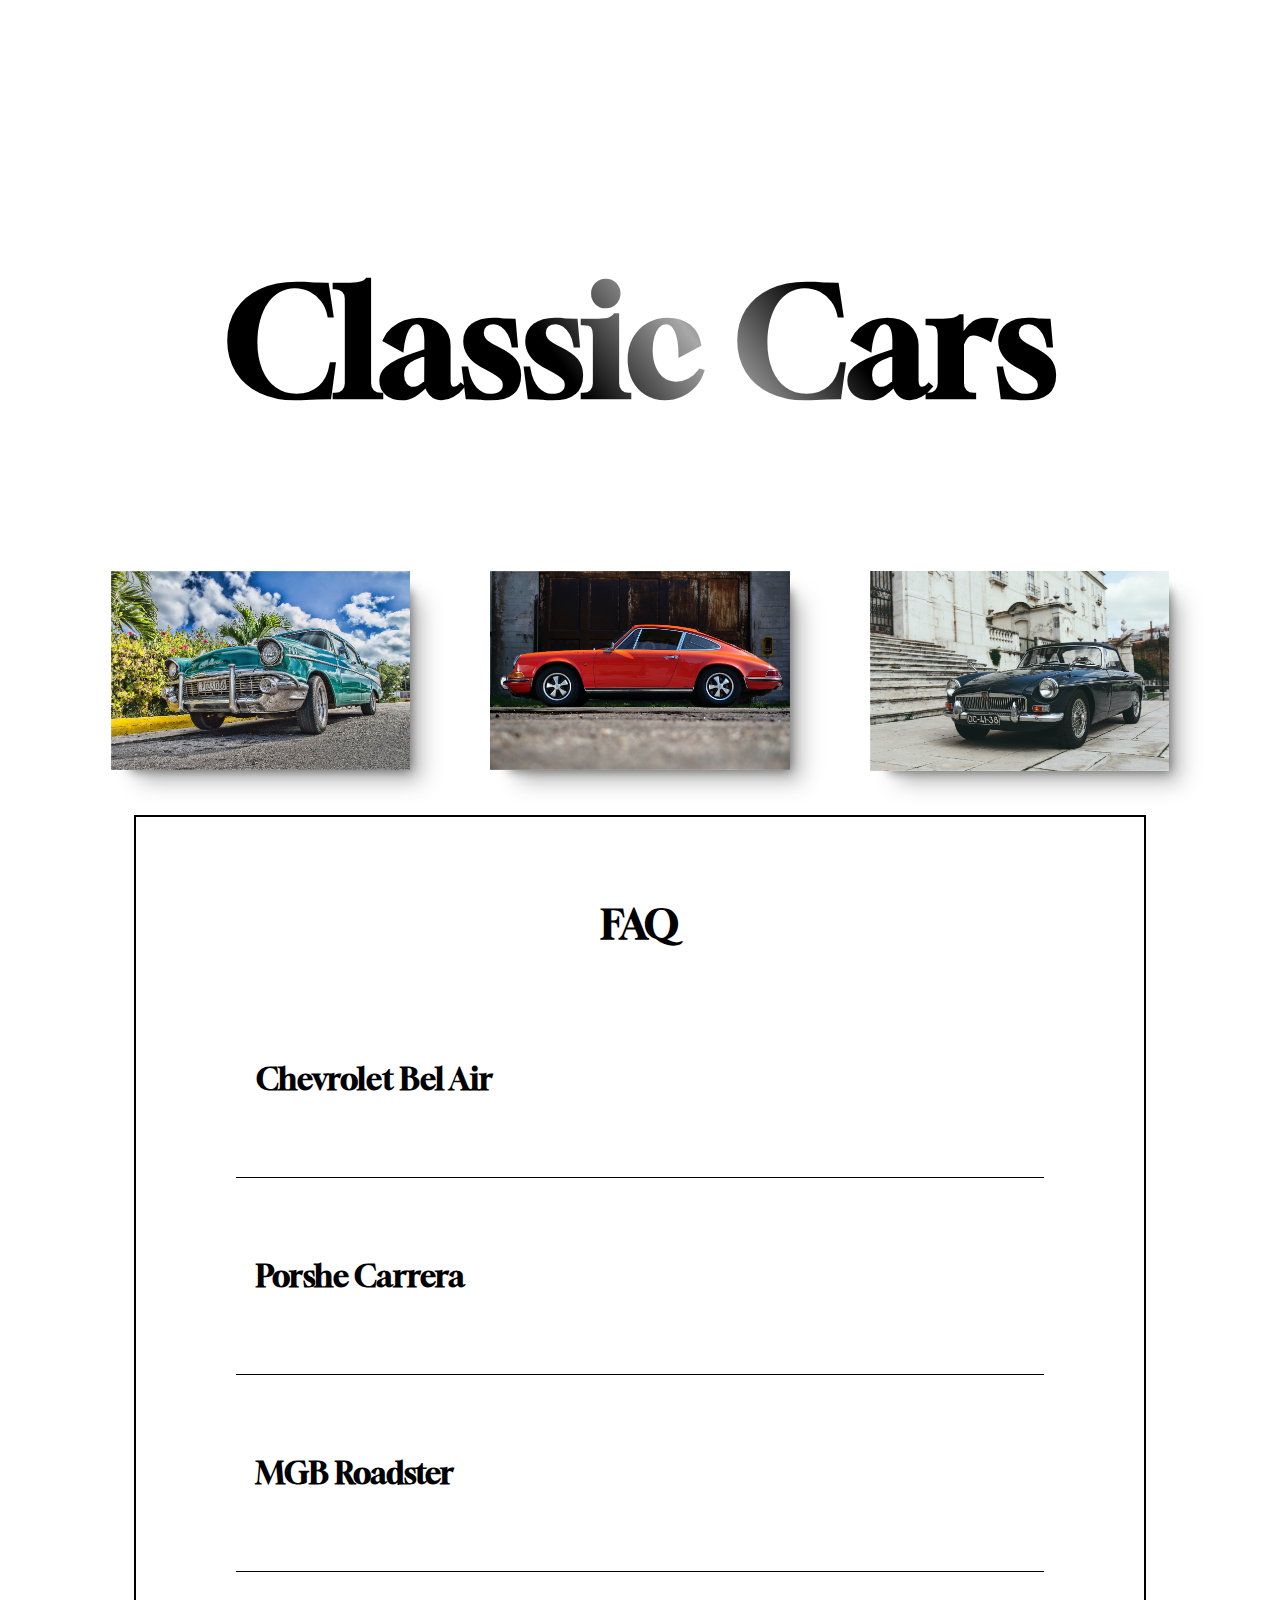
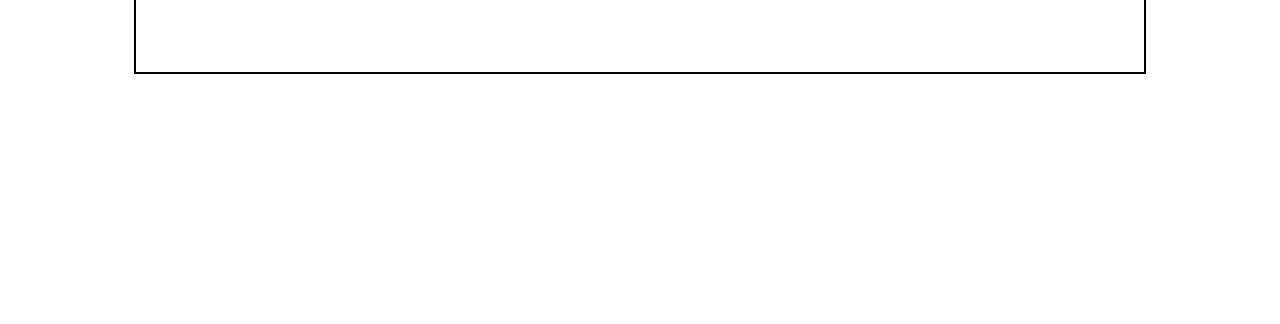
<file: JQuery/index.html>
<!DOCTYPE html>
<html lang="en">

<head>
  <meta charset="utf-8">
  <title>JQuery Basics</title>
  <link rel="stylesheet" href="style.css">
  <script src="https://code.jquery.com/jquery-3.7.1.min.js"
  integrity="sha256-/JqT3SQfawRcv/BIHPThkBvs0OEvtFFmqPF/lYI/Cxo=" crossorigin="anonymous"></script>
</head>

<body>

  <!--Header decrease in size as the page scrolls down-->
  <div class="container">
    <h1 class="header shine">Classic Cars</h1>
  </div>

  <!--Images-->
  <div class="container">
    <div id="classicCars" class="row">
      <div class="column">
        <div id="titleOne" class="car-title">
          <h2>Chevrolet Bel Air</h2>
        </div>
        <img src="images/chevy.jpg" alt="Image of a Chevrolet Bel Air">
      </div>
      <div class="column">
        <div id="titleTwo" class="car-title">
          <h2>Porsche Carrera</h2>
        </div>
        <img src="images/porsche.jpg" alt="Image of a Porsche Carrera">
      </div>
      <div class="column">
        <div id="titleThree" class="car-title">
          <h2>MGB Roadster</h2>
        </div>
        <img src="images/mgb.jpg" alt="Image of an MGB Roadster">
      </div>
    </div>
  </div>

  <!--FAQ Sections-->

  <!--Each of these have a slide toggle when clicked on-->
  <div class="container faq">
    <h2>FAQ</h2>
    <!--Panel One Question-->
    <div class="question">
      <h3>Chevrolet Bel Air</h3>
    </div>
    <!--Panel One Answer-->
    <div class="answer">
      Lorem ipsum dolor sit amet, consectetur adipiscing elit,
      sed do eiusmod tempor incididunt ut labore et dolore magna aliqua.
      Ut enim ad minim veniam, quis nostrud exercitation ullamco laboris
      nisi ut aliquip ex ea commodo consequat. Duis aute irure dolor in
      reprehenderit in voluptate velit esse cillum dolore eu fugiat nulla
      pariatur. Excepteur sint occaecat cupidatat non proident, sunt in
      culpa qui officia deserunt mollit anim id est laborum.
    </div>
    <!--Panel Two Question-->
    <div class="question">
      <h3>Porshe Carrera</h3>
    </div>
    <!-- Panel Two Answer-->
    <div class="answer">
      Lorem ipsum dolor sit amet, consectetur adipiscing elit,
      sed do eiusmod tempor incididunt ut labore et dolore magna aliqua.
      Ut enim ad minim veniam, quis nostrud exercitation ullamco laboris
      nisi ut aliquip ex ea commodo consequat. Duis aute irure dolor in
      reprehenderit in voluptate velit esse cillum dolore eu fugiat nulla
      pariatur. Excepteur sint occaecat cupidatat non proident, sunt in
      culpa qui officia deserunt mollit anim id est laborum.
    </div>
    <!--Panel Three Question-->
    <div class="question">
      <h3>MGB Roadster</h3>
    </div>
     <!--Panel Three Answer-->
    <div class="answer">
      Lorem ipsum dolor sit amet, consectetur adipiscing elit,
      sed do eiusmod tempor incididunt ut labore et dolore magna aliqua.
      Ut enim ad minim veniam, quis nostrud exercitation ullamco laboris
      nisi ut aliquip ex ea commodo consequat. Duis aute irure dolor in
      reprehenderit in voluptate velit esse cillum dolore eu fugiat nulla
      pariatur. Excepteur sint occaecat cupidatat non proident, sunt in
      culpa qui officia deserunt mollit anim id est laborum.
    </div>
  </div>
  <script src="script.js" type="text/javascript"></script>
</body>

</html>
</file>
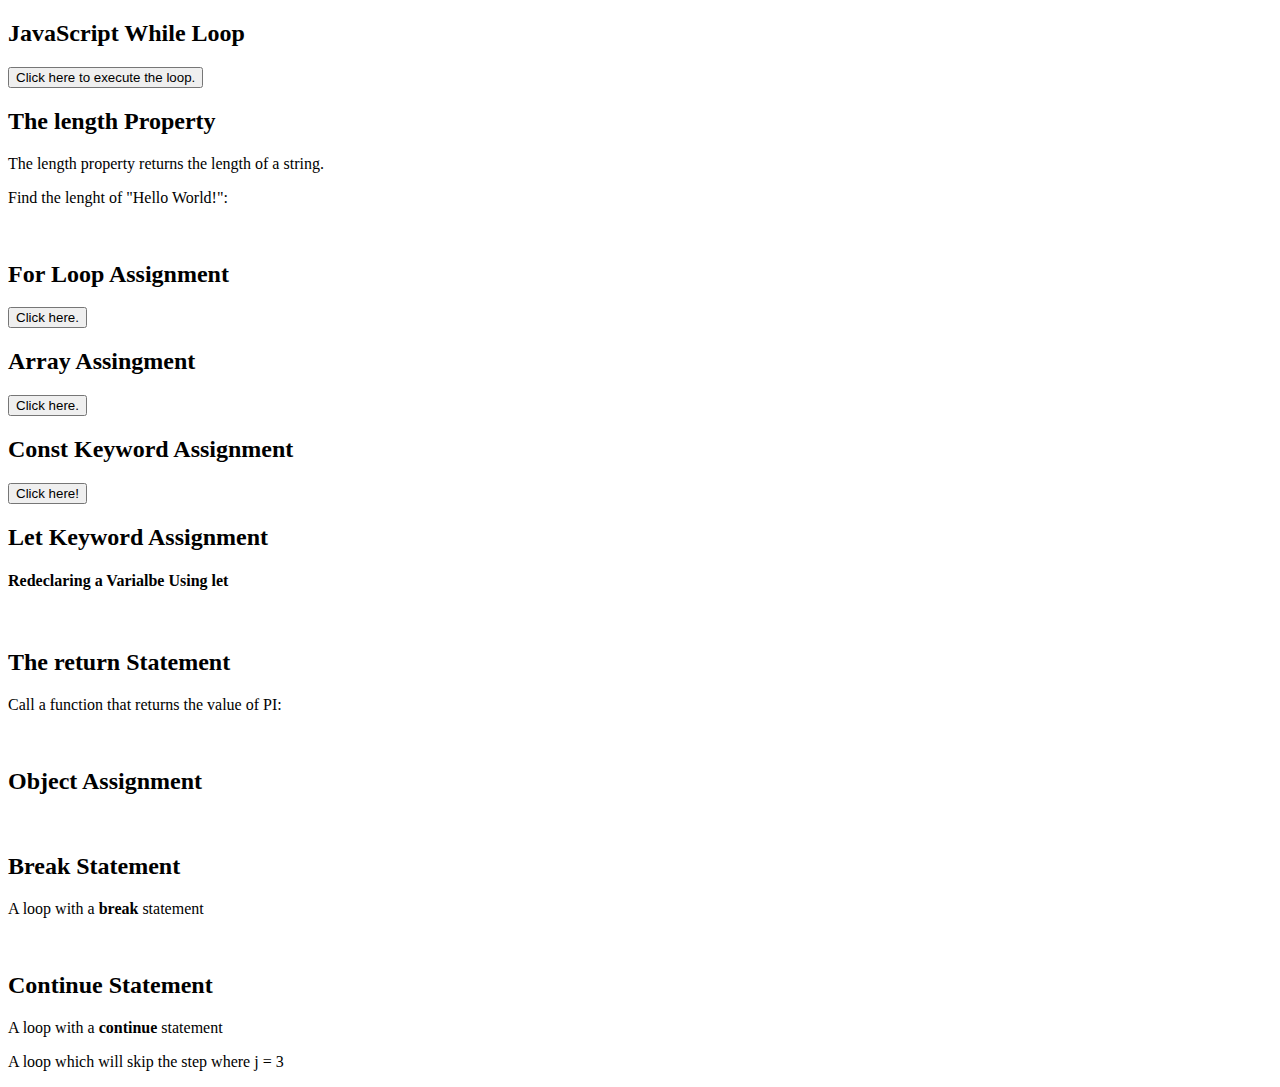
<file: Basic_JavaScript_Project/Project10_loops_arrays/index.html>
<!DOCTYPE html>
<html>
<head>
    <meta charset="UTF-8" />
    <script src="JS/main.js"></script>
    <title>Project 10</title>
</head>
<body>
    <h2>JavaScript While Loop</h2>
    <p id="Loop"></p>
    <button onclick="Call_Loop()">Click here to execute the loop.</button>
    <br>
    <h2>The length Property</h2>
    <p>The length property returns the length of a string.</p>
    <p>Find the lenght of "Hello World!":</p>
    <p id ="length"></p>
    <br>
    <h2>For Loop Assignment</h2>
    <p id="List_of_Instruments"></p>
    <button onclick="for_Loop()">Click here.</button>
    <br>
    <h2>Array Assingment</h2>
    <p id="Array"></p>
    <button onclick="array_Function()">Click here.</button>
    <br>
    <h2>Const Keyword Assignment</h2>
    <p id="Constant"></p>
    <button onclick="contant_function()">Click here!</button>
    <br>
    <h2>Let Keyword Assignment</h2>
    <h4>Redeclaring a Varialbe Using let</h4>
    <p id="Let"></p>
    <br>
    <h2>The return Statement</h2>
    <p>Call a function that returns the value of PI:</p>
    <p id="return"></p>
    <br>
    <h2>Object Assignment</h2>
    <p id="Car_Object"></p>
    <br>
    <h2>Break Statement</h2>
    <p>A loop with a <b>break</b> statement</p>
    <p id="break"></p>
    <br>
    <h2>Continue Statement</h2>
    <p>A loop with a <b>continue</b> statement</p>
    <p>A loop which will skip the step where j = 3</p>
    <p id="continue"></p>
</body>
</html>
</file>
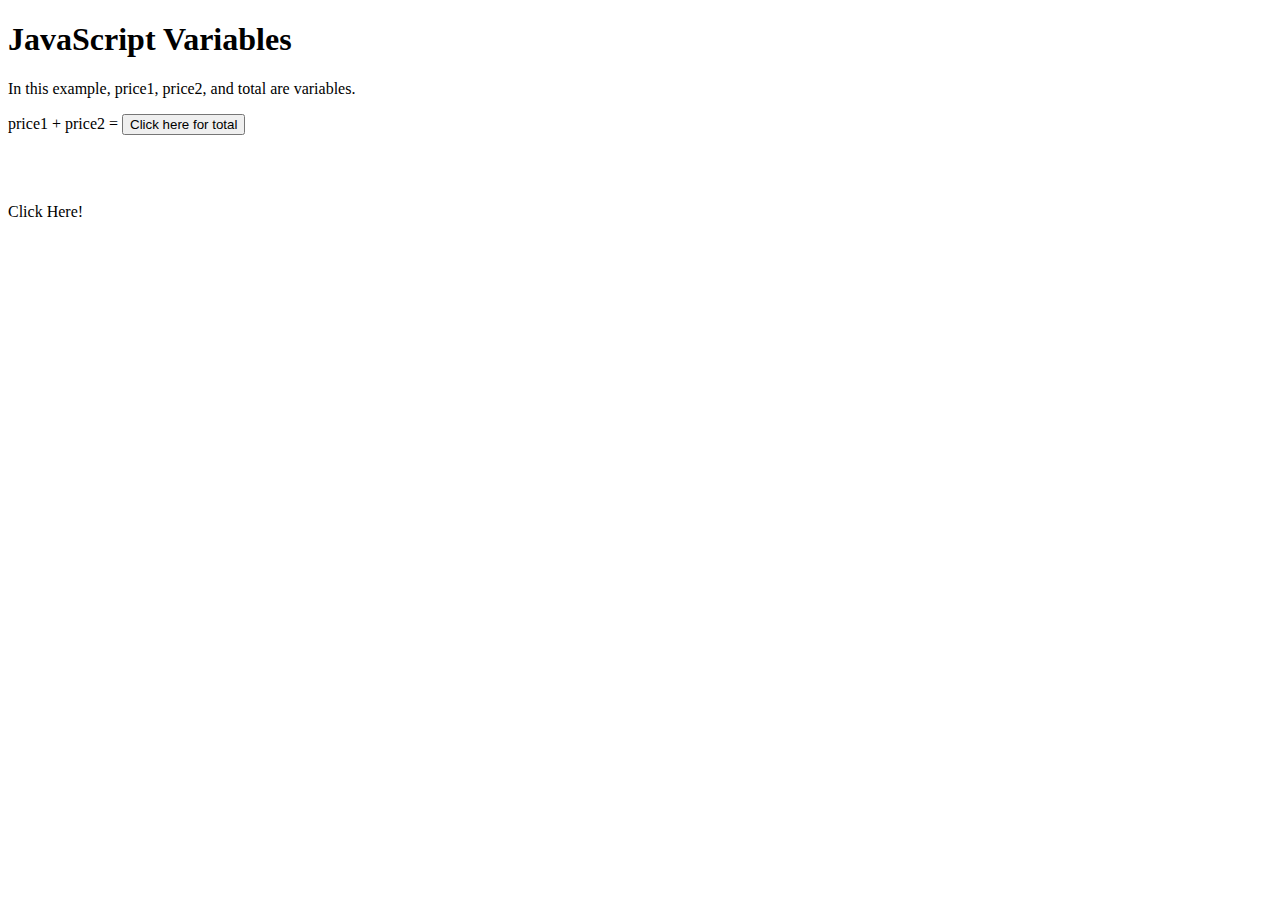
<file: Basic_JavaScript_Project/Project2_fuctions/index.html>
<!DOCTYPE html>
<html>
<head>
    <meta charset="UTF-8">
    <script src="JS/main.js"></script>
    <title>Function Assignment</title>
</head>
<body>
    <h1>JavaScript Variables</h1>
    <p>In this example, price1, price2, and total are variables.</p>
    <p id="price"></p>
    <p>price1 + price2 = <button onclick="myFunction()">Click here for total</button></p>
    <br>
    <br>
    <p id = "Concatenate" onclick = "newFunction()">Click Here!</p>
</body>
</html>
</file>
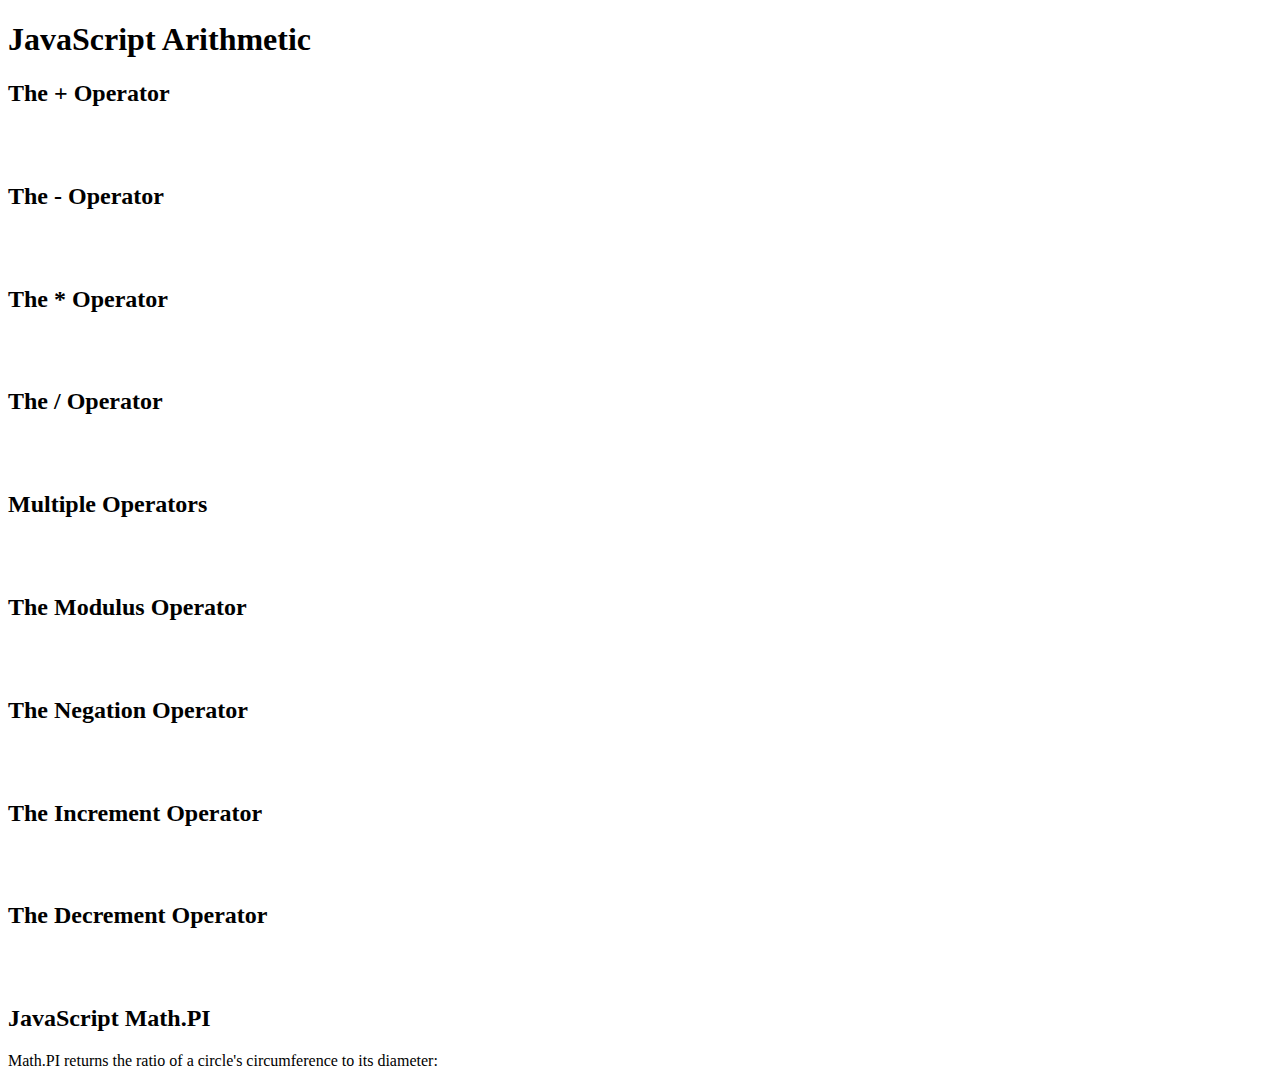
<file: Basic_JavaScript_Project/Project3_math_operators/index.html>
<!DOCTYPE html>
<html>
<head>
    <meta charset="UTF-8">
    <script src="JS/main.js"></script>
    <title>Math Operators</title>
</head>
<body>
    <h1>JavaScript Arithmetic</h1>
    <h2>The + Operator</h2>
    <p id="Math"></p>
    <br>
    <br>
    <h2>The - Operator</h2>
    <p id="Minus"></p>
    <br>
    <br>
    <h2>The * Operator</h2>
    <p id="Times"></p>
    <br>
    <br>
    <h2>The / Operator</h2>
    <p id="Divide"></p>
    <br>
    <br>
    <h2>Multiple Operators</h2>
    <p id="Multiple"></p>
    <br>
    <br>
    <h2>The Modulus Operator</h2>
    <p id="Mod"></p>
    <br>
    <br>
    <h2>The Negation Operator</h2>
    <p id="Negate"></p>
    <br>
    <br>
    <h2>The Increment Operator</h2>
    <p id="a"></p>
    <p id="b"></p>
    <br>
    <br>
    <h2>The Decrement Operator</h2>
    <p id="c"></p>
    <p id="d"></p>
    <br>
    <br>
    <h2>JavaScript Math.PI</h2>
    <p>Math.PI returns the ratio of a circle's circumference to its diameter:</p>
    <p id="Math_Object"></p>
</body>
</html>
</file>
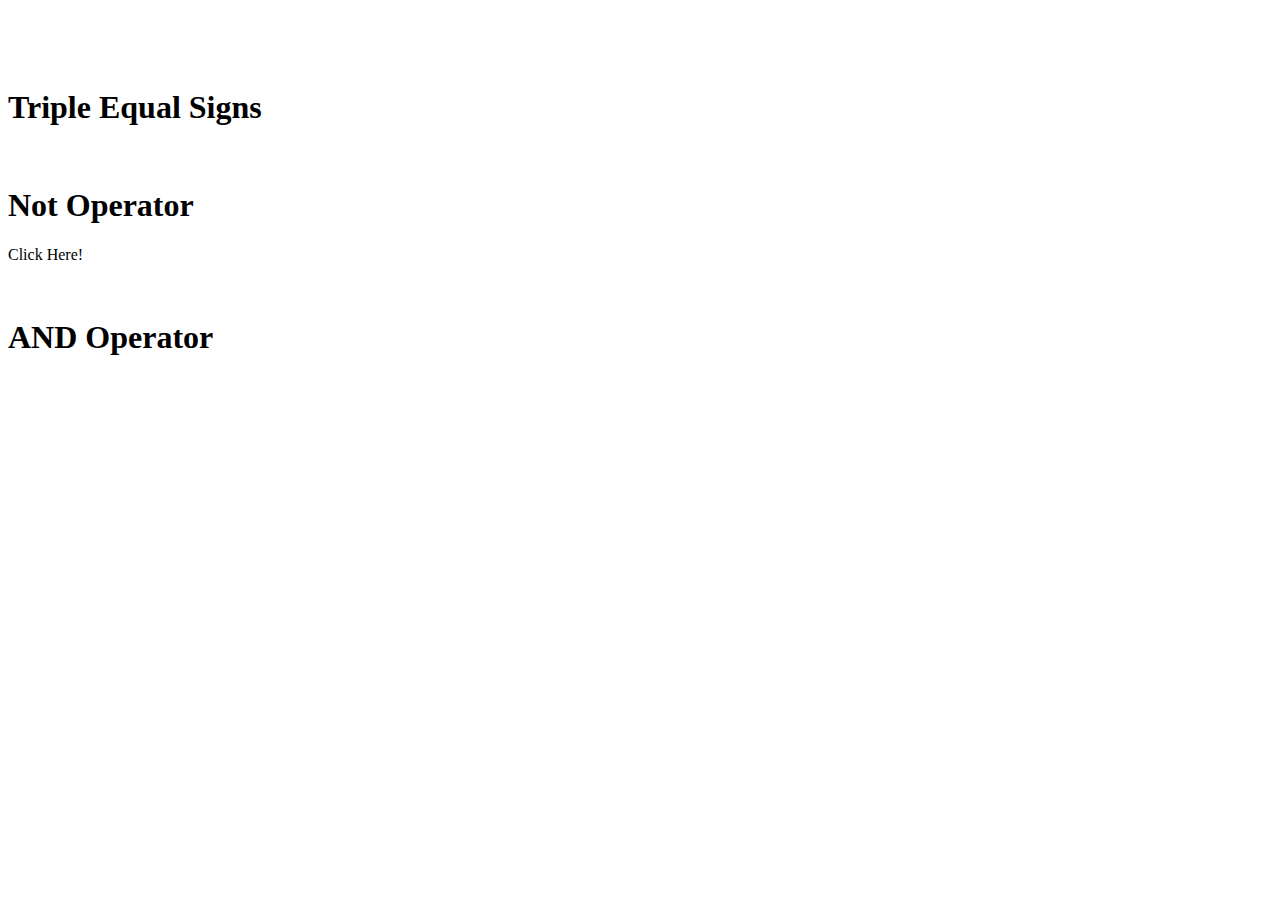
<file: Basic_JavaScript_Project/Project5_comparisons_type_coercion/index.html>
<!DOCTYPE html>
<html>
<head>
    <meta charset="UTF-8">
    <script src="JS/main.js"></script>
    <title>Type of Operator</title>
</head>
<body>
    <p id="True"></p>
    <br>
    <p id="False"></p>
    <br>
    <h1>Triple Equal Signs</h1>
    <p id="A"></p>
    <p id="B"></p>
    <p id="CD"></p>
    <p id="EF"></p>
    <p id="GH"></p>
    <p id="IJ"></p>
    <br>
    <h1>Not Operator</h1>
    <p id="Not" onclick="notFunction()">Click Here!</p>
    <br>
    <h1>AND Operator</h1>
    <p id="KL"></p>
</body>
</html>
</file>
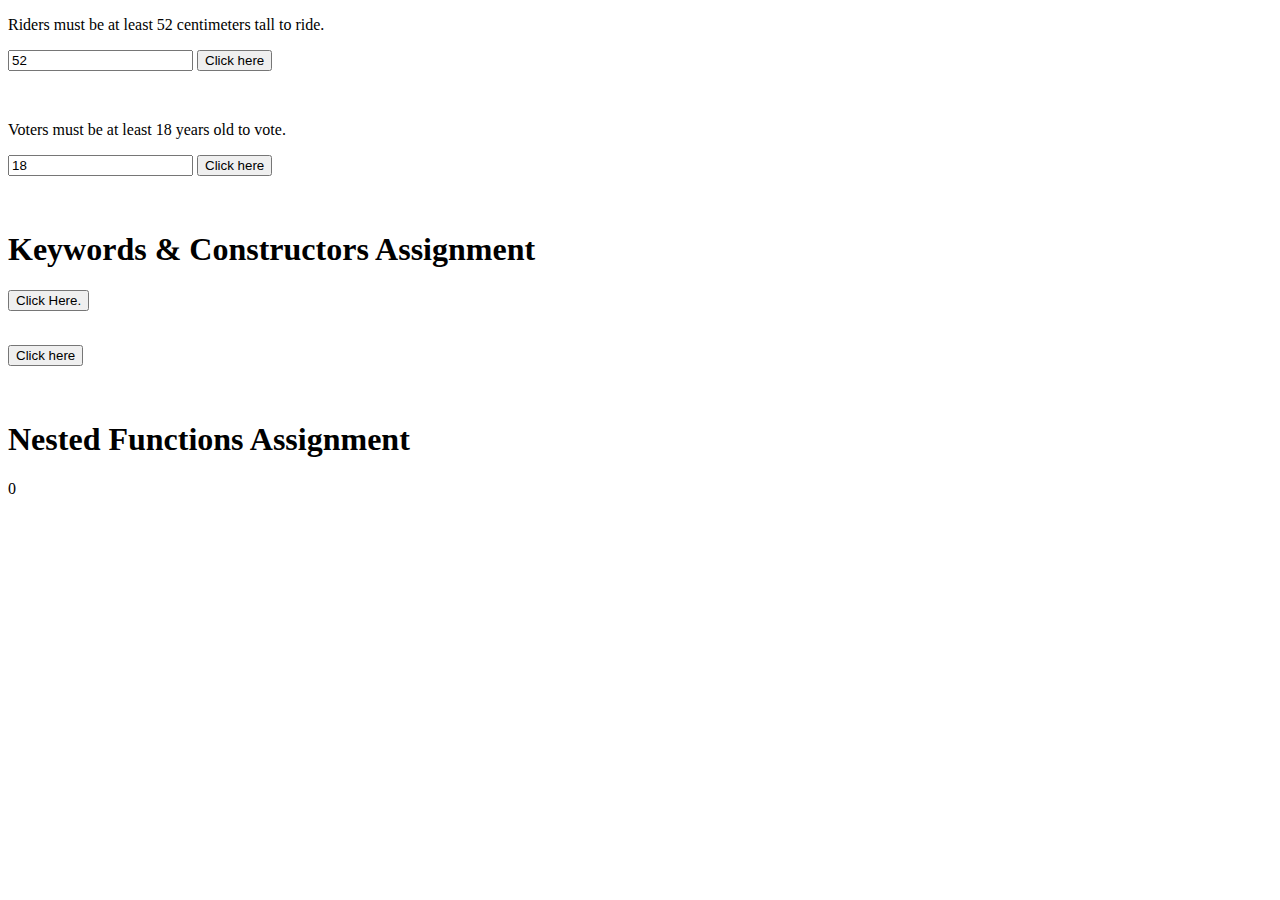
<file: Basic_JavaScript_Project/Project6_ternary__operators_constructors/index.html>
<!DOCTYPE html>
<html>
<head>
    <meta charset="UTF-8">
    <script src="JS/main.js"></script>
    <title>Project 6</title>
</head>
<body>
    <p>Riders must be at least 52 centimeters tall to ride.</p>
    <input id="Height" value="52" />
    <button onclick="Ride_Function()">Click here</button>
    <p id="Ride"></p>
    <br>
    <p>Voters must be at least 18 years old to vote.</p>
    <input id="Age" value="18" />
    <button onclick="Vote_Function()">Click here</button>
    <p id="Vote"></p>
    <br>
    <h1>Keywords & Constructors Assignment</h1>
    <button onclick="myfunction()">Click Here.</button>
    <p id="Keywords_and_Constructors"></p>
    <br>
    <button onclick="my_Function()">Click here</button>
    <p id="New_and_This"></p>
    <p id="Nationality"></p>
    <br>
    <h1>Nested Functions Assignment</h1>
    <p id="Nested_Function" onclick="add()">0</p>
</body>
</html>
</file>
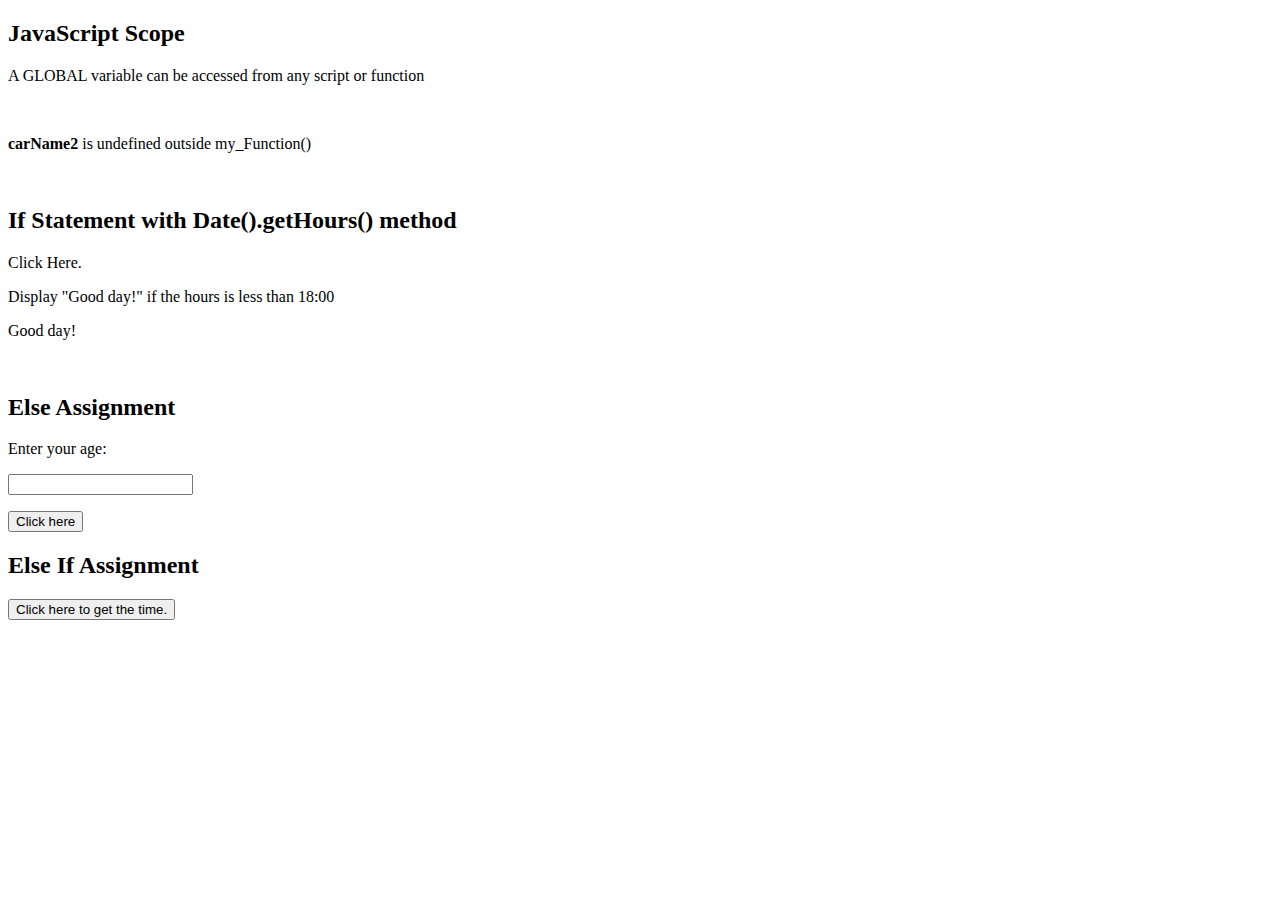
<file: Basic_JavaScript_Project/Project7_scope_time_function/index.html>
<!DOCTYPE html>
<html>
<head>
    <meta charset="UTF-8">
    <script src="JS/main.js"></script>
    <title>Project 7</title>
</head>
<body>
    <h2>JavaScript Scope</h2>
    <p>A GLOBAL variable can be accessed from any script or function</p>
    <p id="Global"></p>
    <br>
    <p><b>carName2</b> is undefined outside my_Function()</p>
    <p id="Local"></p>
    <p id="Local2"></p>
    <br>
    <h2>If Statement with Date().getHours() method</h2>
    <p id="Greeting" onclick="getData()">Click Here.</p>
    <p>Display "Good day!" if the hours is less than 18:00</p>
    <p id="Evening">Good day!</p>
    <br>
    <h2>Else Assignment</h2>
    <p>Enter your age:</p>
    <input id="Age" value="" />
    <p id="How_old_are_you?"></p>
    <button onclick="Age_Function()">Click here</button>
    <br>
    <h2>Else If Assignment</h2>
    <p id="Time_of_day"></p>
    <button onclick="Time_Function()">Click here to get the time.</button>
</body>
</html>
</file>
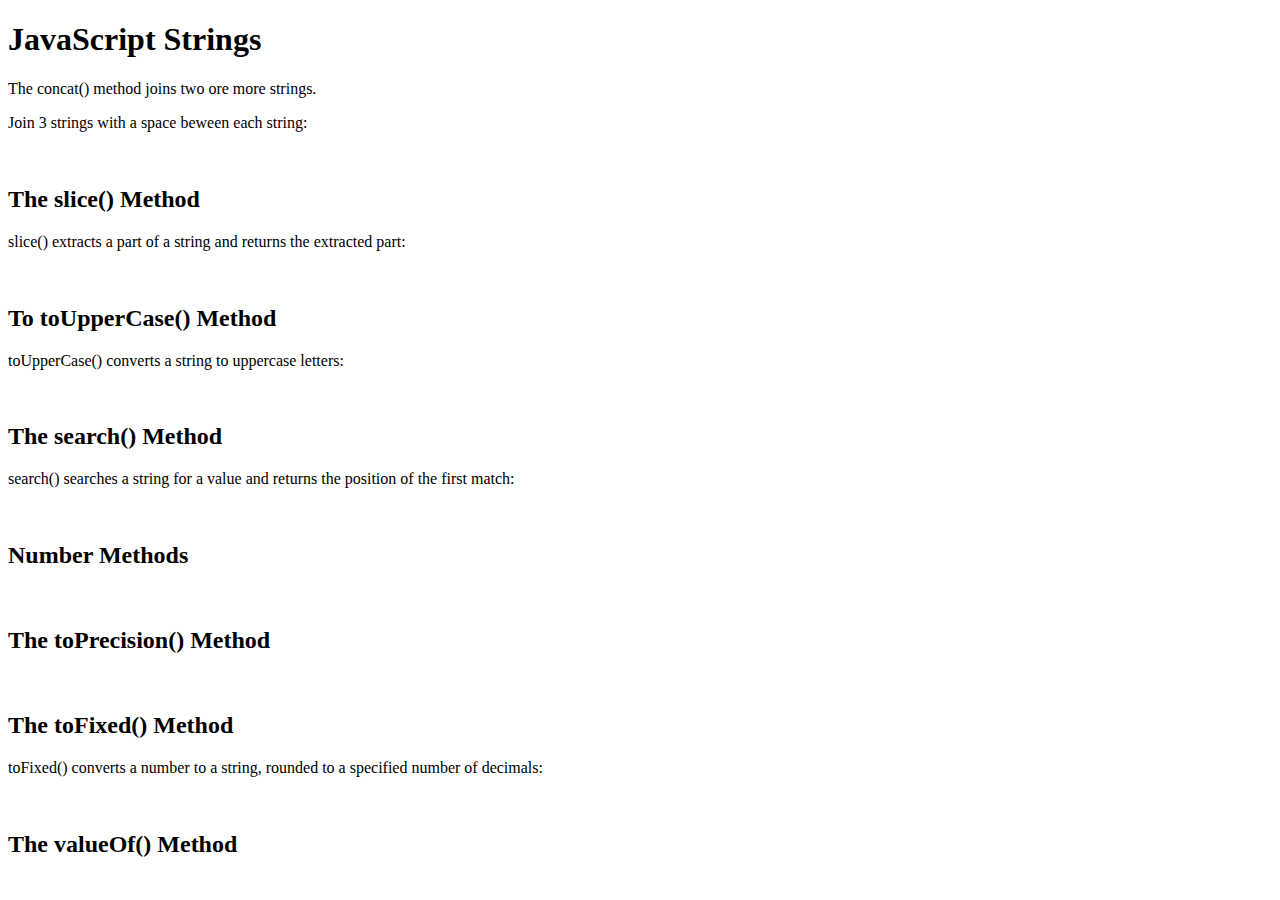
<file: Basic_JavaScript_Project/Project8_string_methods/index.html>
<!DOCTYPE html>
<html>
<head>
    <meta charset="UTF-8" />
    <script src="JS/main.js"></script>
    <title>Project 8</title>
</head>
<body>
    <h1>JavaScript Strings</h1>
    <p>The concat() method joins two ore more strings.</p>
    <p>Join 3 strings with a space beween each string:</p>
    <p id="Concatenate"></p>
    <br>
    <h2>The slice() Method</h2>
    <p>slice() extracts a part of a string and returns the extracted part:</p>
    <p id="Slice"></p>
    <br>
    <h2>To toUpperCase() Method</h2>
    <p>toUpperCase() converts a string to uppercase letters:</p>
    <p id="Upper"></p>
    <br>
    <h2>The search() Method</h2>
    <p>search() searches a string for a value and returns the position of the first match:</p>
    <p id="Search"></p>
    <br>
    <h2>Number Methods</h2>
    <p id="Numbers-to-string"></p>
    <br>
    <h2>The toPrecision() Method</h2>
    <p id="Precision"></p>
    <br>
    <h2>The toFixed() Method</h2>
    <p>toFixed() converts a number to a string, rounded to a specified number of decimals:</p>
    <p id="Fixed"></p>
    <br>
    <h2>The valueOf() Method</h2>
</body>
</html>
</file>
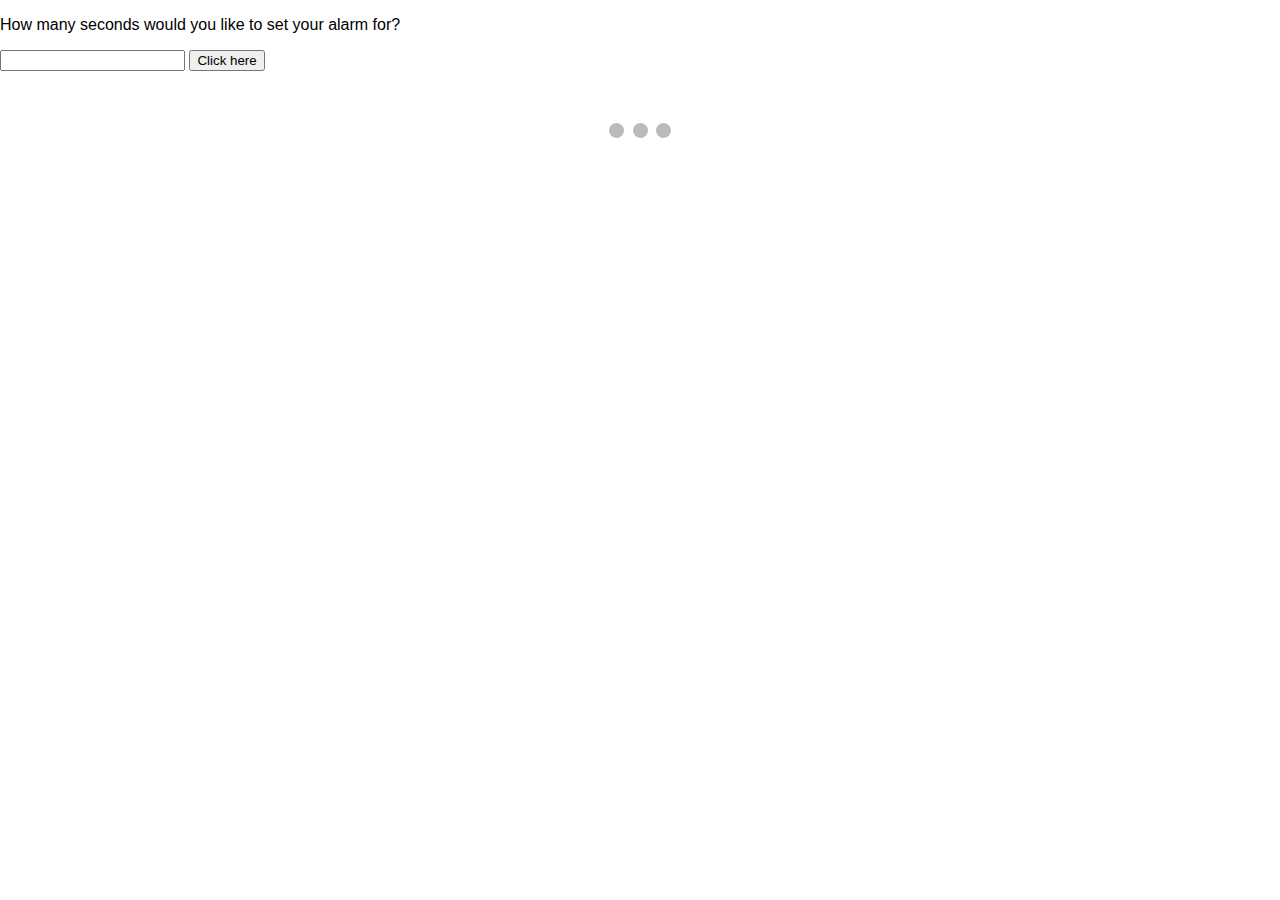
<file: Basic_JavaScript_Project/Project9_countdown_slideshow/index.html>
<!DOCTYPE html>
<html>
<head>
    <meta charset="UTF-8" />
    <meta name="viewport" content="width=device-width, initial-scale=1">
    <link rel="stylesheet" type="text/css" href="CSS/style.css">
    <title>Project 9</title>
</head>
<body>
    <p>How many seconds would you like to set your alarm for?</p>
    <input id="seconds" value="" />
    <button onclick="countdown()">Click here</button>
    <p id="timer"></p>
    <br>
    <!--Slideshow Container-->
    <div class="slideshow-container">
        <!--Full-width images with number and caption text-->
        <!--Image 1-->
        <div class="mySlides fade">
            <div class="numbertext">1 / 3</div>
            <img src="images/car1.jpg" style="width:100%">
            <div class="text">Image 1</div>
        </div>
        <!--Image 2-->
        <div class="mySlides fade">
            <div class="numbertext">2 / 3</div>
            <img src="images/car2.jpg" style="width:100%">
            <div class="text">Image 2</div>
        </div>
        <!--Image 3-->
        <div class="mySlides fade">
            <div class="numbertext">3/3</div>
            <img src="images/car3.jpg" style="width:100%">
            <div class="text">Image 3</div>
        </div>
        <!--Next and Previous Buttons-->
        <a class="prev" onclick="plusSlides(-1)">&#10094;</a>
        <a class="next" onclick="plusSlides(1)">&#10095;</a>
    </div>
    <br>
    <!--The dots/circles-->
    <div style="text-align:center">
        <span class="dot" onclick="currentSlide(1)"></span>
        <span class="dot" onclick="currentSlide(2)"></span>
        <span class="dot" onclick="currentSlide(3)"></span>
    </div>
    <script src="JS/main.js"></script>
</body>
</html>
</file>
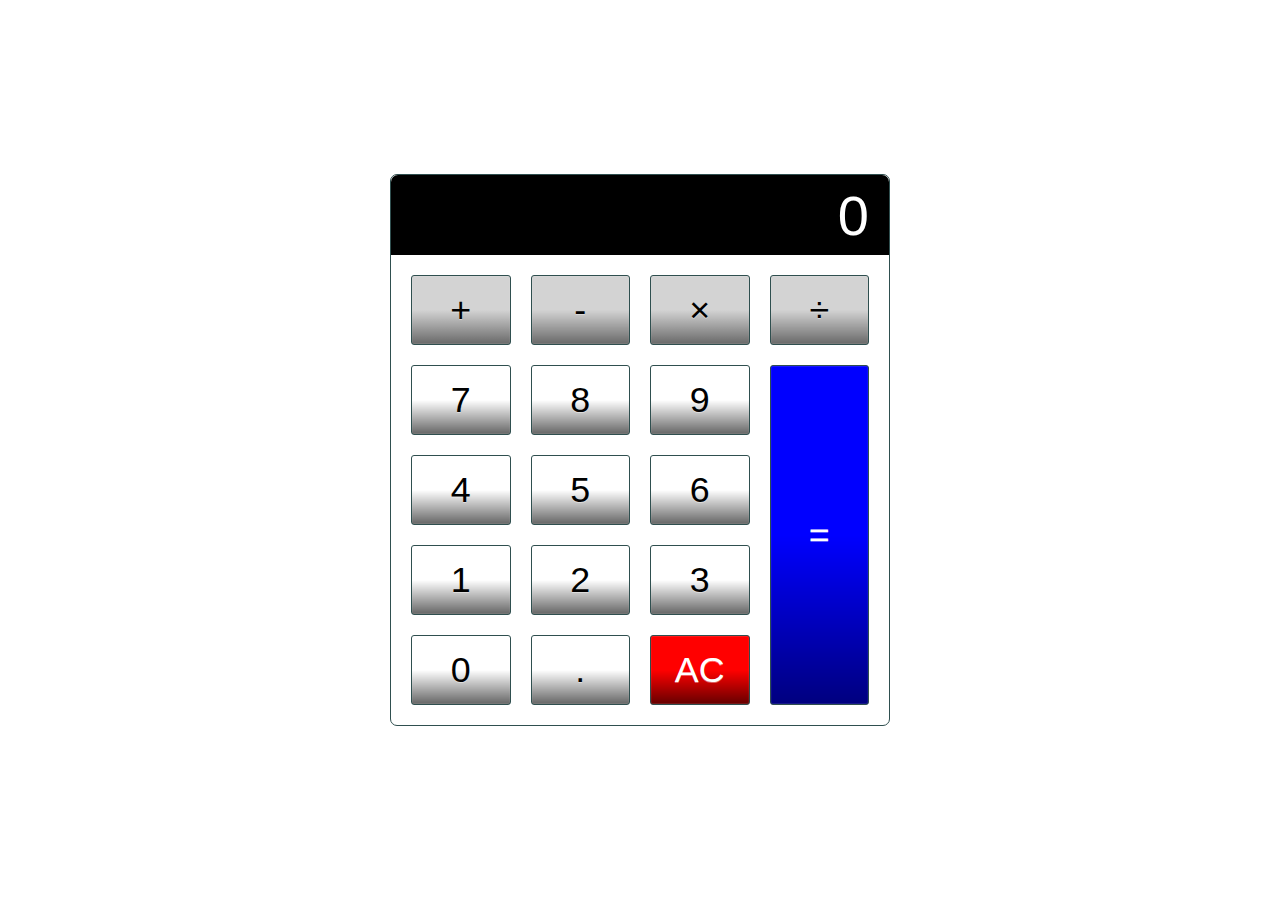
<file: Calculator/calculator.html>
<!DOCTYPE html>
<html lang="en">

<head>
    <meta charset="UTF-8">
    <title>Calculator</title>
    <meta name="description" content="A basic HTML, CSS and JavaScript Calculator">
    <meta name="author" content="Your Name Here..">
    <!--Linkk CSS File-->
    <link rel="stylesheet" href="CSS/Calculator_CSS.css">
    <!--Link JavaScript File-->
    <script src="JavaScript/Calculator_Javascript.js" defer></script>
</head>

<body>
    <!--This is the main div container that will display the calculator-->
    <div class="calculator">
        <!--This input displays the result of the calculation-->
        <input type="text" class="calculator-screen" value="0" disabled>
        <!--This sectiong displays all buttons that a user cna press to make a calculation-->
        <div class="calculator-keys">

            <button type="button" class="operator" value="+">+</button>
            <button type="button" class="operator" value="-">-</button>
            <button type="button" class="operator" value="*">&times;</button>
            <button type="button" class="operator" value="/">&divide;</button>

            <button type="button" value="7">7</button>
            <button type="button" value="8">8</button>
            <button type="button" value="9">9</button>

            <button type="button" value="4">4</button>
            <button type="button" value="5">5</button>
            <button type="button" value="6">6</button>

            <button type="button" value="1">1</button>
            <button type="button" value="2">2</button>
            <button type="button" value="3">3</button>

            <button type="button" value="0">0</button>
            <button type="button" class="decimal function" value=".">.</button>
            <button type="button" class="all-clear function" value="all-clear">AC</button>

            <button type="button" class="equal-sign operator" value="=">=</button>
            
        </div>
    </div>
</body>

</html>
</file>
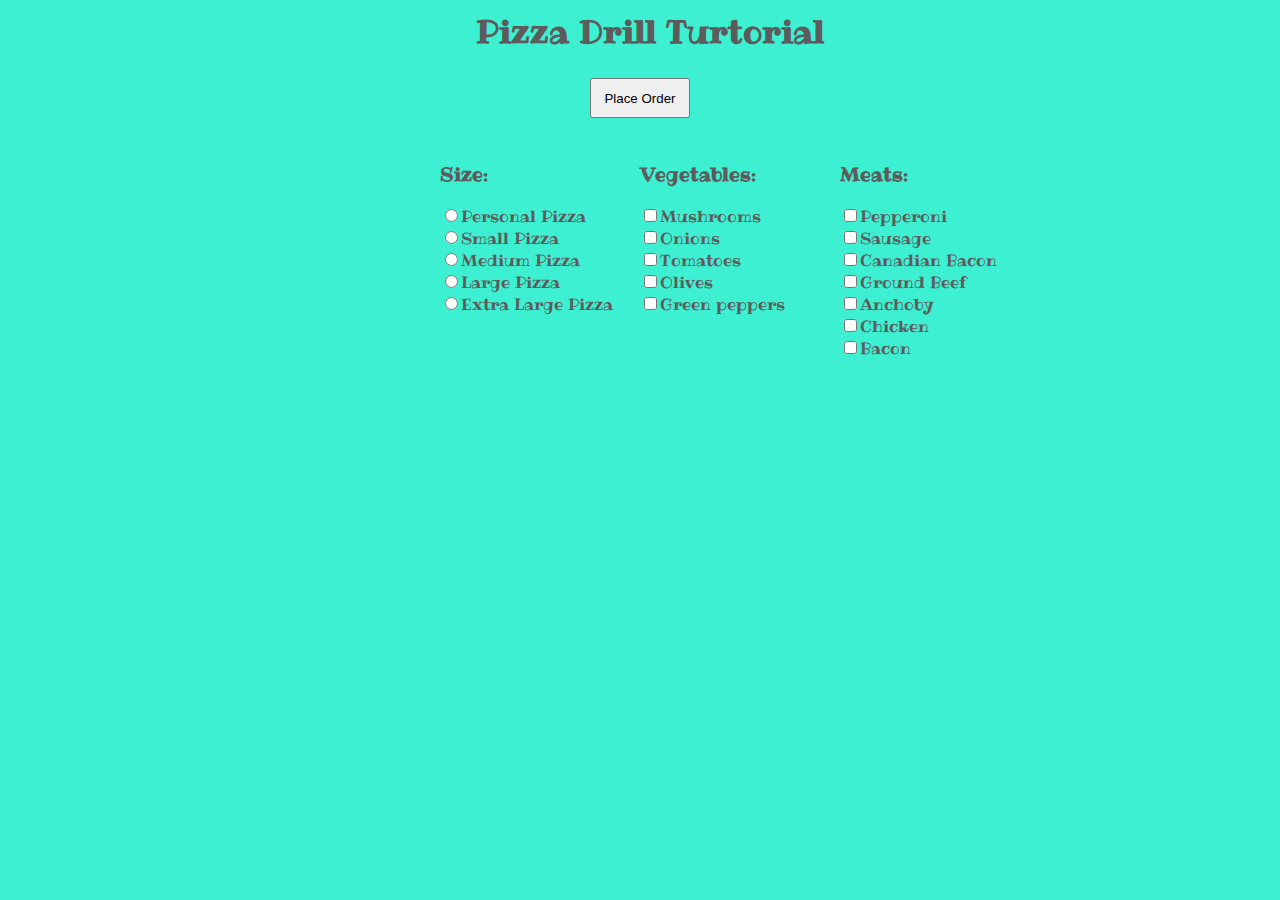
<file: Pizza_Project/Pizza.html>
<!DOCTYPE html>
<html lang="en">

<head>
    <title>Pizza Drill Demo</title>
    <META HTTP-EQUIV="Content-Type" CONTENT="text/html; charset=UTF-8">
    <meta content="width=device-width,initial-scale=1.0" name="viewport">
    <script src="Pizza_JavaScript/Pizza.js" defer></script>
    <link rel="stylesheet" type="text/css" href="Pizza_CSS/Pizza.css">
</head>

<body>
    <div id="menuBG">
        <h1 style="margin: 0 0px 0 20px;">Pizza Drill Turtorial</h1>
        <input id="btnOrder" type="button" onclick="getReceipt()" value="Place Order">
        <form id="frmMenu">
            <div class="menu left">
                <h3>Size:</h3>
                <input class="size" type="radio" name="Size" value="Personal Pizza">Personal Pizza<br>
                <input class="size" type="radio" name="Size" value="Small Pizza">Small Pizza<br>
                <input class="size" type="radio" name="Size" value="Medium Pizza">Medium Pizza<br>
                <input class="size" type="radio" name="Size" value="Large Pizza">Large Pizza<br>
                <input class="size" type="radio" name="Size" value="Extra Large Pizza">Extra Large Pizza<br>
            </div>
            <div class="menu center">
                <h3>Vegetables:</h3>
                <input class="toppings" type="checkbox" name="Topping" value="Mushrooms">Mushrooms<br>
                <input class="toppings" type="checkbox" name="Topping" value="Onions">Onions<br>
                <input class="toppings" type="checkbox" name="Topping" value="Tomatoes">Tomatoes<br>
                <input class="toppings" type="checkbox" name="Topping" value="Olives">Olives<br>
                <input class="toppings" type="checkbox" name="Topping" value="Green peppers">Green peppers<br>
            </div>
            <div class="menu right">
                <h3>Meats:</h3>
                <input class="toppings" type="checkbox" name="Topping" value="Pepperoni">Pepperoni<br>
                <input class="toppings" type="checkbox" name="Topping" value="Sausage">Sausage<br>
                <input class="toppings" type="checkbox" name="Topping" value="Canadian Bacon">Canadian Bacon<br>
                <input class="toppings" type="checkbox" name="Topping" value="Ground Beef">Ground Beef<br>
                <input class="toppings" type="checkbox" name="Topping" value="Anchovy">Anchoby<br>
                <input class="toppings" type="checkbox" name="Topping" value="Chicken">Chicken<br>
                <input class="toppings" type="checkbox" name="Topping" value="Bacon">Bacon<br>
            </div>
            <div id="cart">
                <div id="showText"></div>
                <div id="totalPrice"></div>
            </div>
        </form>
    </div>
</body>

</html>
</file>
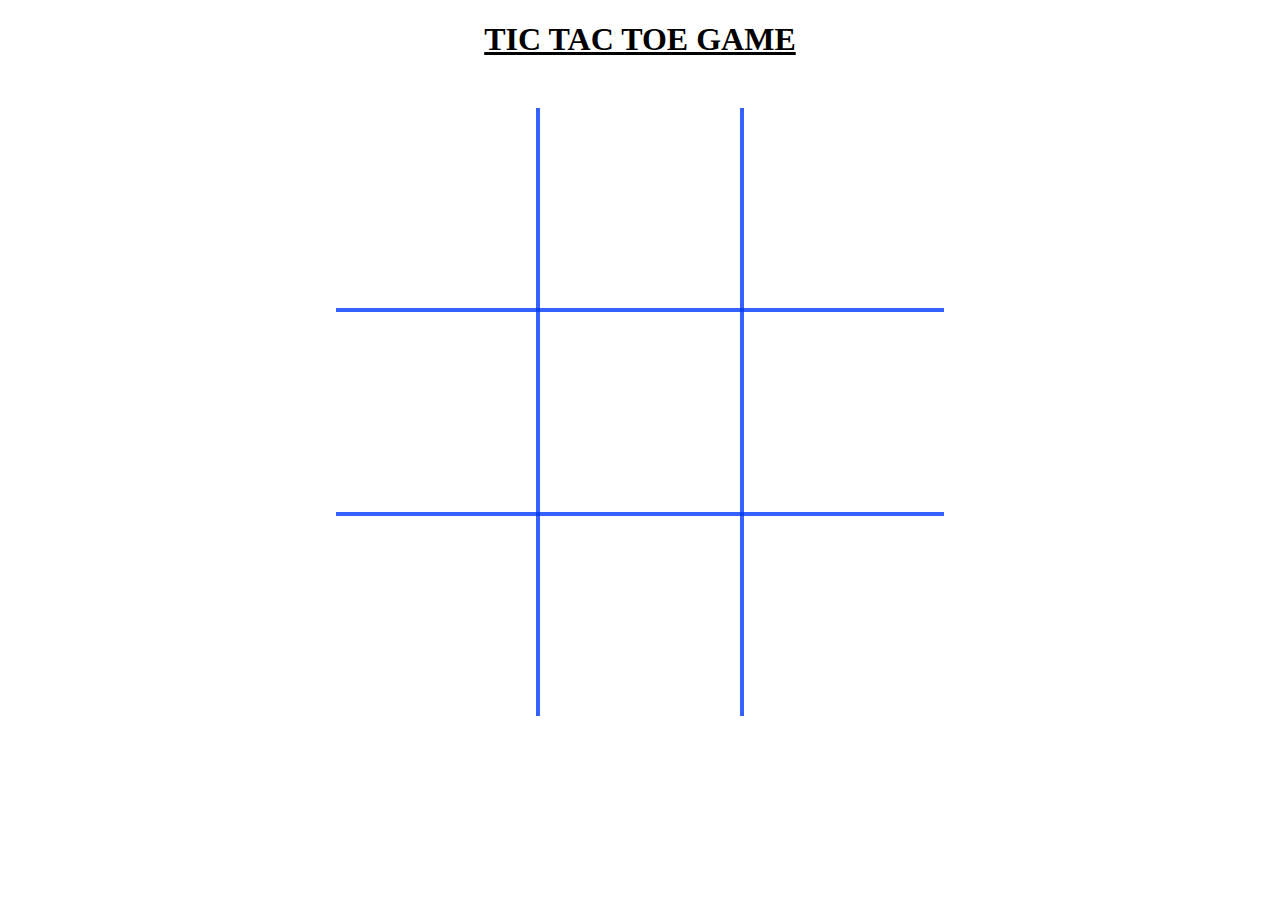
<file: TicTactoe/TicTacToe.html>
<!DOCTYPE html>
<html lang='en'>
    <head>
        <title>My Online Tic Tac Toe Game!</title>
        <meta charset='UTF-8'>
        <meta name='viewport' content='width=device-width, initial-scale=1.0'>
        <link rel='stylesheet' href='css/game.css'>
    </head>
    <body id='body'>
        <h1><b>TIC TAC TOE GAME</b></h1>
        <!--This container is needed to overlay our canvas over our table.-->
        <div class='center-container'>
            <!--NOTE: Canvas width and height must be within the element.-->
            <canvas id='win-lines' width='608' height='608'></canvas>
            <table>
                <tr>
                    <td id='0' onclick='placeXOrO("0")'></td>
                    <td id='1' onclick='placeXOrO("1")'></td>
                    <td id='2' onclick='placeXOrO("2")'></td>
                </tr>
                <tr>
                    <td id='3' onclick='placeXOrO("3")'></td>
                    <td id='4' onclick='placeXOrO("4")'></td>
                    <td id='5' onclick='placeXOrO("5")'></td>
                </tr>
                <tr>
                    <td id='6' onclick='placeXOrO("6")'></td>
                    <td id='7' onclick='placeXOrO("7")'></td>
                    <td id='8' onclick='placeXOrO("8")'></td>
                </tr>
            </table>
        </div>
        <script src="js/tictactoe.js"></script>
    </body>
</html>
</file>
<file: JQuery/style.css>
@import url('https://fonts.googleapis.com/css2?family=Gloock&display=swap');

:root {
    --main-font: 'Gloock', serif;
}

* {
    box-sizing: border-box;
}

h1,
h2 {
    font-family: var(--main-font);
    text-align: center;
}

h2 {
    font-size: 40px;
}

h3 {
    font-family: var(--main-font);
    font-size: 30px;
    text-align: left;
}

/*HEADER SECTION*/

.shine{
    background-image: linear-gradient(0.15turn,
    #000000 40%,
    #a8a8a8 50%,
    #000000 60%);
    background-clip: text;
    -webkit-background-clip: text;
    -webkit-text-fill-color: transparent;
}

.header {
    padding-top: 150px;
    font-size: 150px;
    transition: 0.5s ease;
}

.header-scrolled{
    font-size: 100px;
    transition: 0.5s ease;
}

.car-title {
    font-size: 30px;
    display: none; /*Hides car image titles for show and hide
    jQuery effect*/
}

img {
    width: 100%; /*Takes up 100% of the space in each column*/
    height: auto;
    cursor: pointer;
    box-shadow: 20px 20px 20px -9px rgba(60, 60, 60, 0.35),
    10px 10px 10px -9px rgba(0, 0, 0, 0.5);
}

.container {
    width: 100%;
    margin-right: auto;
    margin-left: auto;
}

.row {
    width: 90%;
    display: flex;
    justify-content: center;
    margin-right: auto;
    margin-left: auto;
}

.column {
    width: 33%;
    margin: 40px;
}

.faq {
    width: 80%;
    padding: 50px 100px 100px;
    border: 2px solid black;
    margin-bottom: 250px;
}

.question {
    padding: 50px 20px;
    border-bottom: 1px solid black; /*Creates a line between
    each question*/
    cursor: pointer;
}

.answer {
    display: none; /*Hides FAQ answer until user clicks the
    FAQ question*/
    padding: 40px 20px;
}
</file>
<file: Basic_JavaScript_Project/Project9_countdown_slideshow/CSS/style.css>
* {box-sizing:border-box}
body { font-family: Verdana, sans-serif; margin:0}
img {vertical-align: middle;}
/*Hide the images by default*/
.mySlides {display: none;}

/*Slideshow Container*/
.slideshow-container {
    max-width: 1000px;
    position: relative;
    margin: auto;
}

/*Next & precious buttons*/
.prev, .next {
    cursor: pointer;
    position: absolute;
    top: 50%;
    width: auto;
    padding: 16px;
    margin-top: -22px;
    color: white;
    font-weight: bold;
    font-size: 18px;
    transition: 0.6s ease;
    border-radius: 0 3px 3px 0;
    user-select: none;
}

/*Position the "next button" to the right*/
.next {
    right: 0;
    border-radius: 3px 0 0 3px;
}

/*On hover, add a black background color with a little bit see-through*/
.prev:hover, .next:hover {
    background-color: rgba(0, 0, 0, 0.8);
}

/*Caption text*/
.text {
    color: #f2f2f2;
    font-size: 15px;
    padding: 8px 12px;
    position: absolute;
    bottom: 8px;
    width: 100%;
    text-align: center;
}

/*Number text (1/3 etc)*/
.numbertext {
    color: #f2f2f2;
    font-size: 12px;
    padding: 8px 12px;
    position: absolute;
    top: 0;
}

/*The dots/bullets/indicators*/
.dot {
    cursor: pointer;
    height: 15px;
    width: 15px;
    margin: 0 2px;
    background-color: #bbb;
    border-radius: 50%;
    display: inline-block;
    transition: background-color 0.6 ease;
}

.active, .dot:hover {
    background-color: #717171;
}

/*Fading animation*/
.fade {
    animation-name: fade;
    animation-duration: 1.5s;
}

@keyframes fade {
    from {opacity: .4}
    to {opacity: 1}
}

/*On smaller screens, decrease text size*/
@media only screen and (max-width: 300px) {
    .prev, .next, .text {font-size: 11px}
}
</file>
<file: Calculator/CSS/Calculator_CSS.css>
html{
    font-size: 70%;
    box-sizing: border-box;
}

*, *::before, *::after {
    margin: 0;
    padding: 0;
    box-sizing: inherit;
}

.calculator {
    border: 1.2px solid darkslategray;
    border-radius: 7px;
    position: absolute;
    top: 50%;
    left: 50%;
    transform: translate(-50%, -50%);
    width: 500px;
}

.calculator-screen {
    width: 100%;
    font-size: 5rem;
    height: 80px;
    border: none;
    background-color: black;
    color: white;
    text-align: right;
    padding-right: 20px;
    padding-left:20px;
    border-radius: 7px 7px 0px 0px;
}

button {
    height: 70px;
    border-radius: 3px;
    border: 1px solid darkslategray;
    background-color: transparent;
    font-size: 3.2rem;
    color: black;
    background-image: linear-gradient(to bottom, transparent, transparent 50%, rgba(0,0,0,0.6));
    text-shadow: 0 1px rgba(255, 255, 255, .4);
    /*Each value below is separated by a comma ',' after the rgba values*/
    box-shadow: inset 0 0 0 1px rgba(255, 255, 255, .05),
    inset 0 1px 0 0 rgba(255, 255, 255, .05),
    inset 0 -1px 0 0 rgba(255, 255, 255, .05),
    0 1px 0 0 rgba(255, 255, 255, .05);
}

button:hover {
    background-color: #e1e1e1;
}

.operator {
    color: black;
    background-image: linear-gradient(to bottom, transparent, transparent 50%, rgba(0,0,0,0.5));
    background-color: lightgray;
}

.all-clear {
    background-color: red;
    border-color: darkslategray;
    color: #ffffff;
}

.equal-sign {
    background-color: blue;
    border-color: darkslategray;
    color: #fff;;
    height: 100%;
    grid-area: 2/4/6/5;
}

.equal-sign:hover {
    background-color: darkblue;
}

.calculator-keys {
    display: grid;
    grid-template-columns: repeat(4, 1fr);
    grid-gap: 20px;
    padding: 20px;
}
</file>
<file: Pizza_Project/Pizza_CSS/Pizza.css>
/*Font from fonts.google.com*/
@import url('https://fonts.googleapis.com/css2?family=Ribeye&display=swap');

body {
    background-color: #3ef0d2;
}

h1 {
    color: #5d5b5b;
    font-family: "Ribeye", sans-serif;
    text-align: center;
}

h3 {
    color: #5d5b5b;
    font-family: "Ribeye", sans-serif;
}

div {
    color: #5d5b5b;
    font-family: "Ribeye", sans-serif;
}

#menuBG {
    width: 400px;
    height: 470px;
    margin: 10px auto;
}

#frmMenu {
    width: 600px;
    height: 200px;
}

#totalPrice {
    width: 200px;
    height: 190px;
    margin: 20px auto;
    float: right;
}

.left {
    width: 200px;
    height: 200px;
    float: left;
}

.center{
    width: 200px;
    height: 200px;
    float: left;
}

.right {
    width: 200px;
    height: 200px;
    float: right;
}

#showText {
    width: 200px;
    height: 190px;
    margin: 0px auto;
    float: left;
}

#cart {
    top: 0;margin: 0px auto;
    width: 400px;
    height: 200px;
}

#btnOrder {
    margin: 10px 0px 0px 100px;
    width: 100px;
    height: 40px;
    display: block;
    margin: 25px auto;
}
</file>
<file: TicTactoe/css/game.css>
/*Centering h1 element.*/
h1 {
    text-align: center;
    text-decoration: underline;
}

/*This container includes our table and our canvas.*/
.center-container {
    /*This property sets the width of our container.*/
    width: 608px;
    /*This property centers our container.*/
    margin: 0 auto;
    /*50px down from the top.*/
    margin-top: 50px;
}

table {
    /*This property collapses table border into 1 border.*/
    border-collapse: collapse;
    /*This hides outer borders on table.*/
    border-style: hidden;
}

td {
    /*This property changes the cursor to the index finger hand when
    we hover over td elements.*/
    cursor: pointer;
    /*This property sets our table border style.*/
    border: 4px solid rgba(3, 57, 252, 0.8);
    /*This property removes default padding.*/
    padding: 0px;
    width: 200px;
    height: 200px;
    filter: constrast(3);
}

canvas {
    /*This property sets the position of our canvas to the top left
    corner of our container.*/
    position: absolute;
    /*This property places our canvas over the top of our table.*/
    z-index: 10;
    /*This property makes our canvas invisible.*/
    pointer-events: none;
}
</file>
